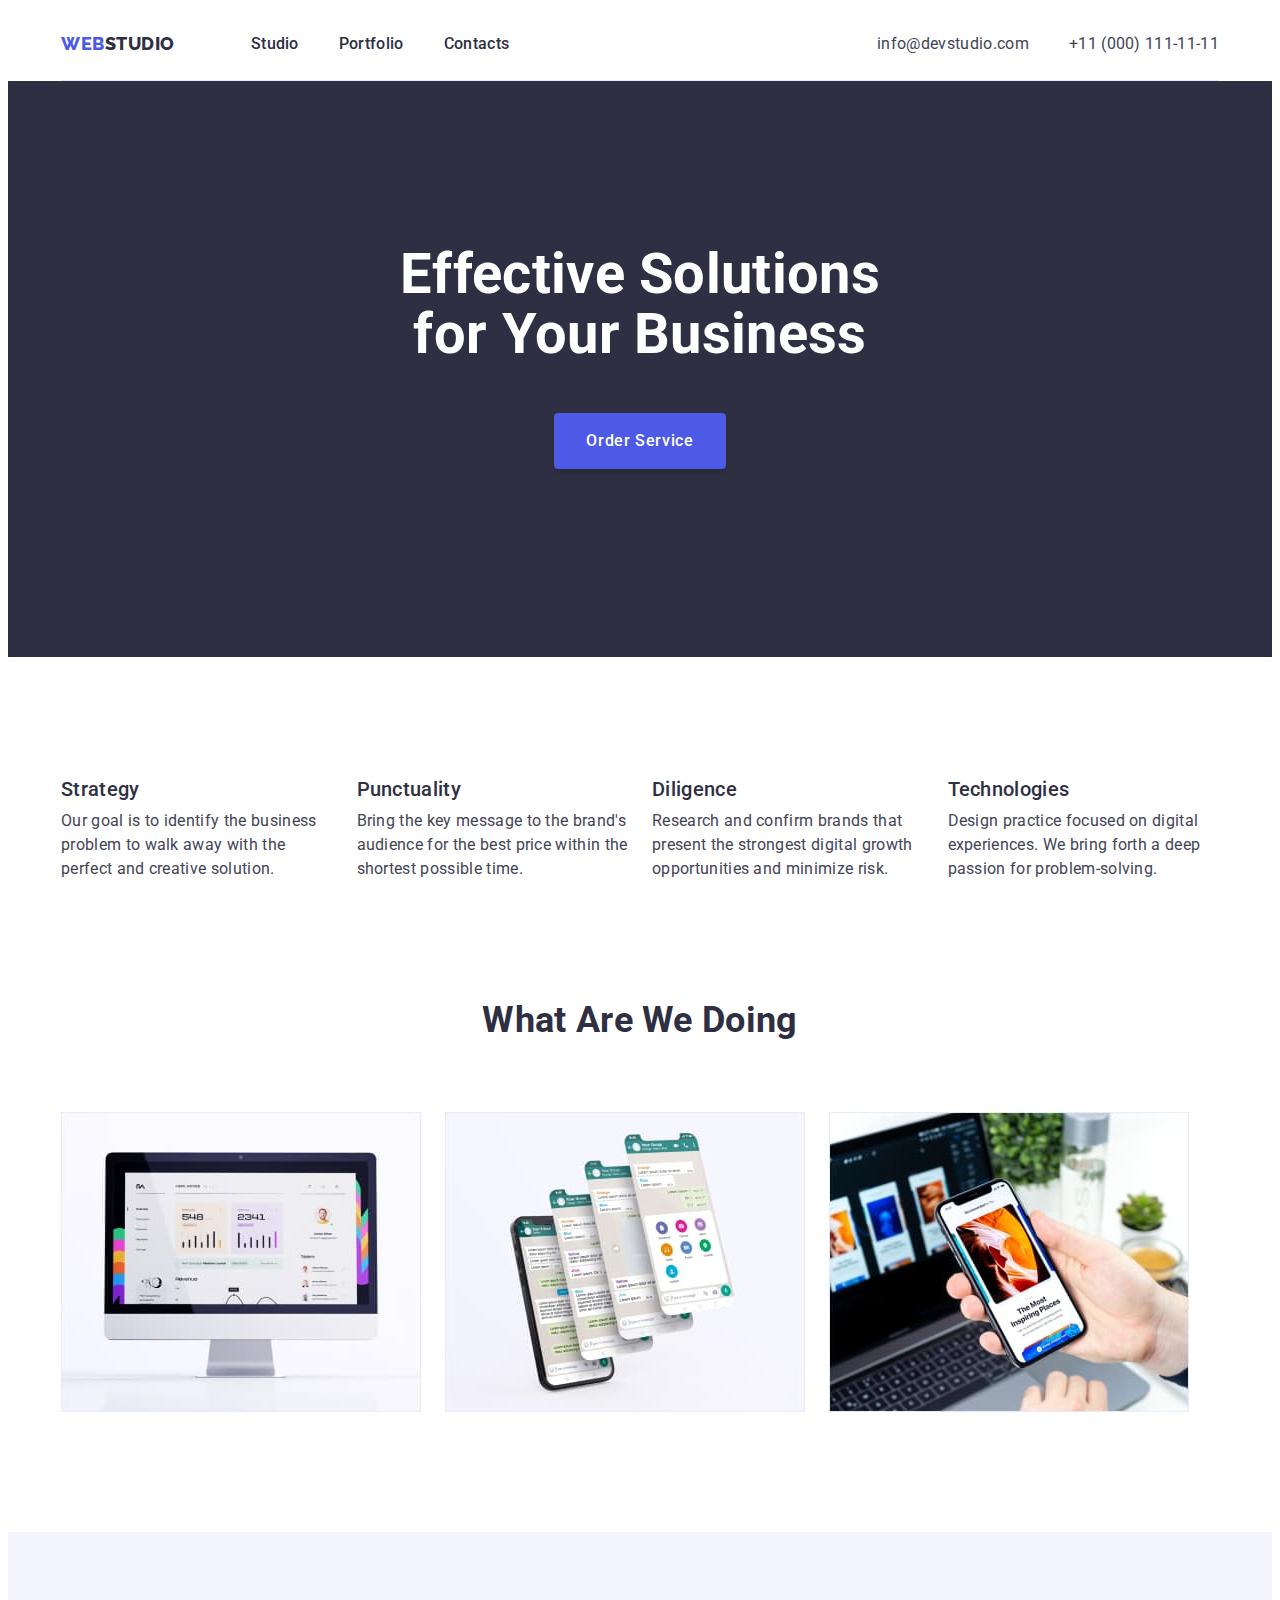
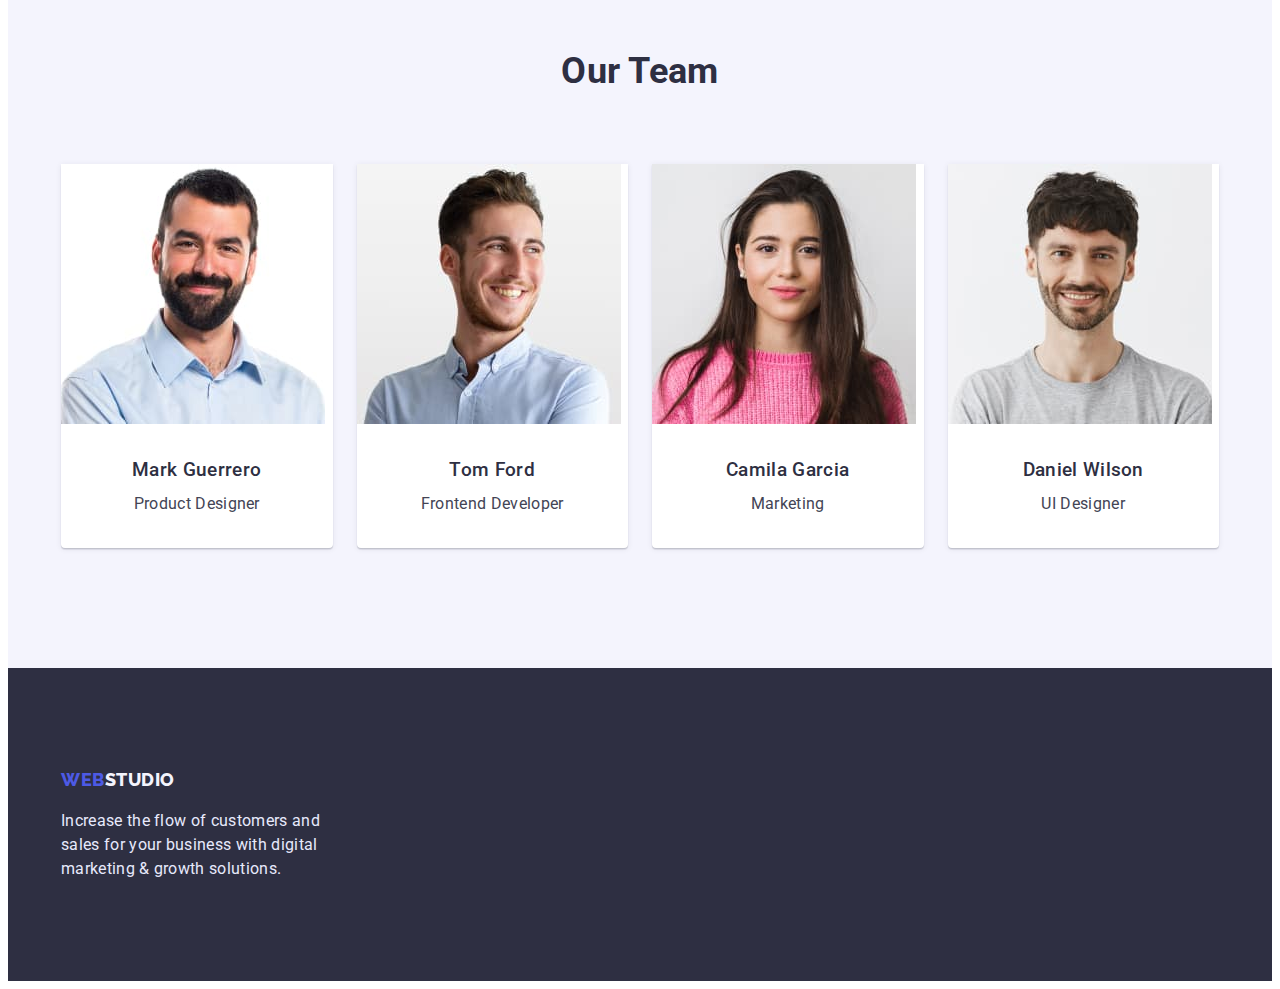
<file: index.html>
<!DOCTYPE html>
<html lang="en">
  <head>
    <meta charset="UTF-8" />
    <meta http-equiv="X-UA-Compatible" content="IE=edge" />
    <meta name="viewport" content="width=device-width, initial-scale=1.0" />
    <title>WebStudio</title>
    <link rel="preconnect" href="https://fonts.googleapis.com" />
    <link rel="preconnect" href="https://fonts.gstatic.com" crossorigin />
    <link
      href="https://fonts.googleapis.com/css2?family=Raleway:wght@800&family=Roboto:wght@400;500;700&display=swap"
      rel="stylesheet"
    />
    <link
      rel="stylesheet"
      href="https://cdnjs.cloudflare.com/ajax/libs/modern-normalize/1.1.0/modern-normalize.min.css"
      integrity="sha512-wpPYUAdjBVSE4KJnH1VR1HeZfpl1ub8YT/NKx4PuQ5NmX2tKuGu6U/JRp5y+Y8XG2tV+wKQpNHVUX03MfMFn9Q=="
      crossorigin="anonymous"
      referrer
      policy="no-referrer"
    />
    <link rel="stylesheet" href="./css/styles.css" />
  </head>
  <body>
    <header class="header">
      <div class="container header-content">
        <nav class="header-nav">
          <a href="./index.html" class="logo-link">
            <span class="logo">Web</span>Studio</a
          >
          <ul class="header-list list">
            <li class="header-item">
              <a href="" class="header-link link">Studio</a>
            </li>
            <li class="header-item">
              <a href="./portfolio.html" class="header-link link">Portfolio</a>
            </li>
            <li class="header-item">
              <a href="" class="header-link link">Contacts</a>
            </li>
          </ul>
        </nav>
        <address class="contacts">
          <ul class="contacts-list list">
            <li class="contacts-item">
              <a href="mailto:info@devstudio.com" class="contacts-link mail"
                >info@devstudio.com</a
              >
            </li>
            <li class="contacts-item">
              <a href="tel:+110001111111" class="contacts-link tel"
                >+11 (000) 111-11-11</a
              >
            </li>
          </ul>
        </address>
      </div>
    </header>
    <main>
      <!-- Hero section-->
      <section class="hero">
        <div class="container hero-container">
          <h1 class="hero-title">Effective Solutions for Your Business</h1>
          <button type="button" class="hero-button button">
            Order Service
          </button>
        </div>
      </section>
      <!-- /Hero section -->
      <!-- Section 1 -->
      <section class="features">
        <div class="container">
          <h2 class="visually-hidden">Webstudio features</h2>
          <ul class="features-list list">
            <li class="features-item">
              <h3 class="features-subtitle">Strategy</h3>
              <p class="features-text">
                Our goal is to identify the business problem to walk away with
                the perfect and creative solution.
              </p>
            </li>
            <li class="features-item">
              <h3 class="features-subtitle">Punctuality</h3>
              <p class="features-text">
                Bring the key message to the brand's audience for the best price
                within the shortest possible time.
              </p>
            </li>
            <li class="features-item">
              <h3 class="features-subtitle">Diligence</h3>
              <p class="features-text">
                Research and confirm brands that present the strongest digital
                growth opportunities and minimize risk.
              </p>
            </li>
            <li class="features-item">
              <h3 class="features-subtitle">Technologies</h3>
              <p class="features-text">
                Design practice focused on digital experiences. We bring forth a
                deep passion for problem-solving.
              </p>
            </li>
          </ul>
        </div>
      </section>
      <!-- /Section 1 -->
      <!-- Section 2 -->
      <section class="work">
        <div class="container">
          <h2 class="work-title title">What are we doing</h2>
          <ul class="work-list list">
            <li class="work-item">
              <img
                src="./images/our-work1.jpg"
                alt="Working"
                width="360"
                height="300"
              />
            </li>
            <li class="work-item">
              <img
                src="./images/our-work1-1.jpg"
                alt="Working"
                width="360"
                height="300"
              />
            </li>
            <li class="work-item">
              <img
                src="./images/our-work1-2.jpg"
                alt="Working"
                width="360"
                height="300"
              />
            </li>
          </ul>
        </div>
      </section>
      <!-- /Section2 -->
      <!-- Section 3 -->
      <section class="team">
        <div class="container">
          <h2 class="team-title title">Our Team</h2>
          <ul class="team-list list">
            <li class="team-item">
              <img
                src="./images/our-team-img.jpg"
                alt="Our Product Designer"
                width="264"
                height="260"
              />
              <div class="team-card">
                <h3 class="team-subtitle">Mark Guerrero</h3>
                <p class="team-text">Product Designer</p>
              </div>
            </li>
            <li class="team-item">
              <img
                src="./images/our-team-img1.jpg"
                alt="Our Frontend Developer"
                width="264"
                height="260"
              />
              <div class="team-card">
                <h3 class="team-subtitle">Tom Ford</h3>
                <p class="team-text">Frontend Developer</p>
              </div>
            </li>
            <li class="team-item">
              <img
                src="./images/our-team-img2.jpg"
                alt="Our Marketer"
                width="264"
                height="260"
              />
              <div class="team-card">
                <h3 class="team-subtitle">Camila Garcia</h3>
                <p class="team-text">Marketing</p>
              </div>
            </li>
            <li class="team-item">
              <img
                src="./images/our-team-img3.jpg"
                alt="Our UI Designer"
                width="264"
                height="260"
              />
              <div class="team-card">
                <h3 class="team-subtitle">Daniel Wilson</h3>
                <p class="team-text">UI Designer</p>
              </div>
            </li>
          </ul>
        </div>
      </section>
      <!-- /Section 3 -->
    </main>
    <!-- Footer -->
    <footer class="footer">
      <div class="container">
        <a href="./index.html" class="logo-link">
          <span class="logo">Web</span>Studio</a
        >
        <p class="footer-text">
          Increase the flow of customers and sales for your business with
          digital marketing & growth solutions.
        </p>
      </div>
    </footer>
    <!-- /Footer -->
  </body>
</html>
</file>
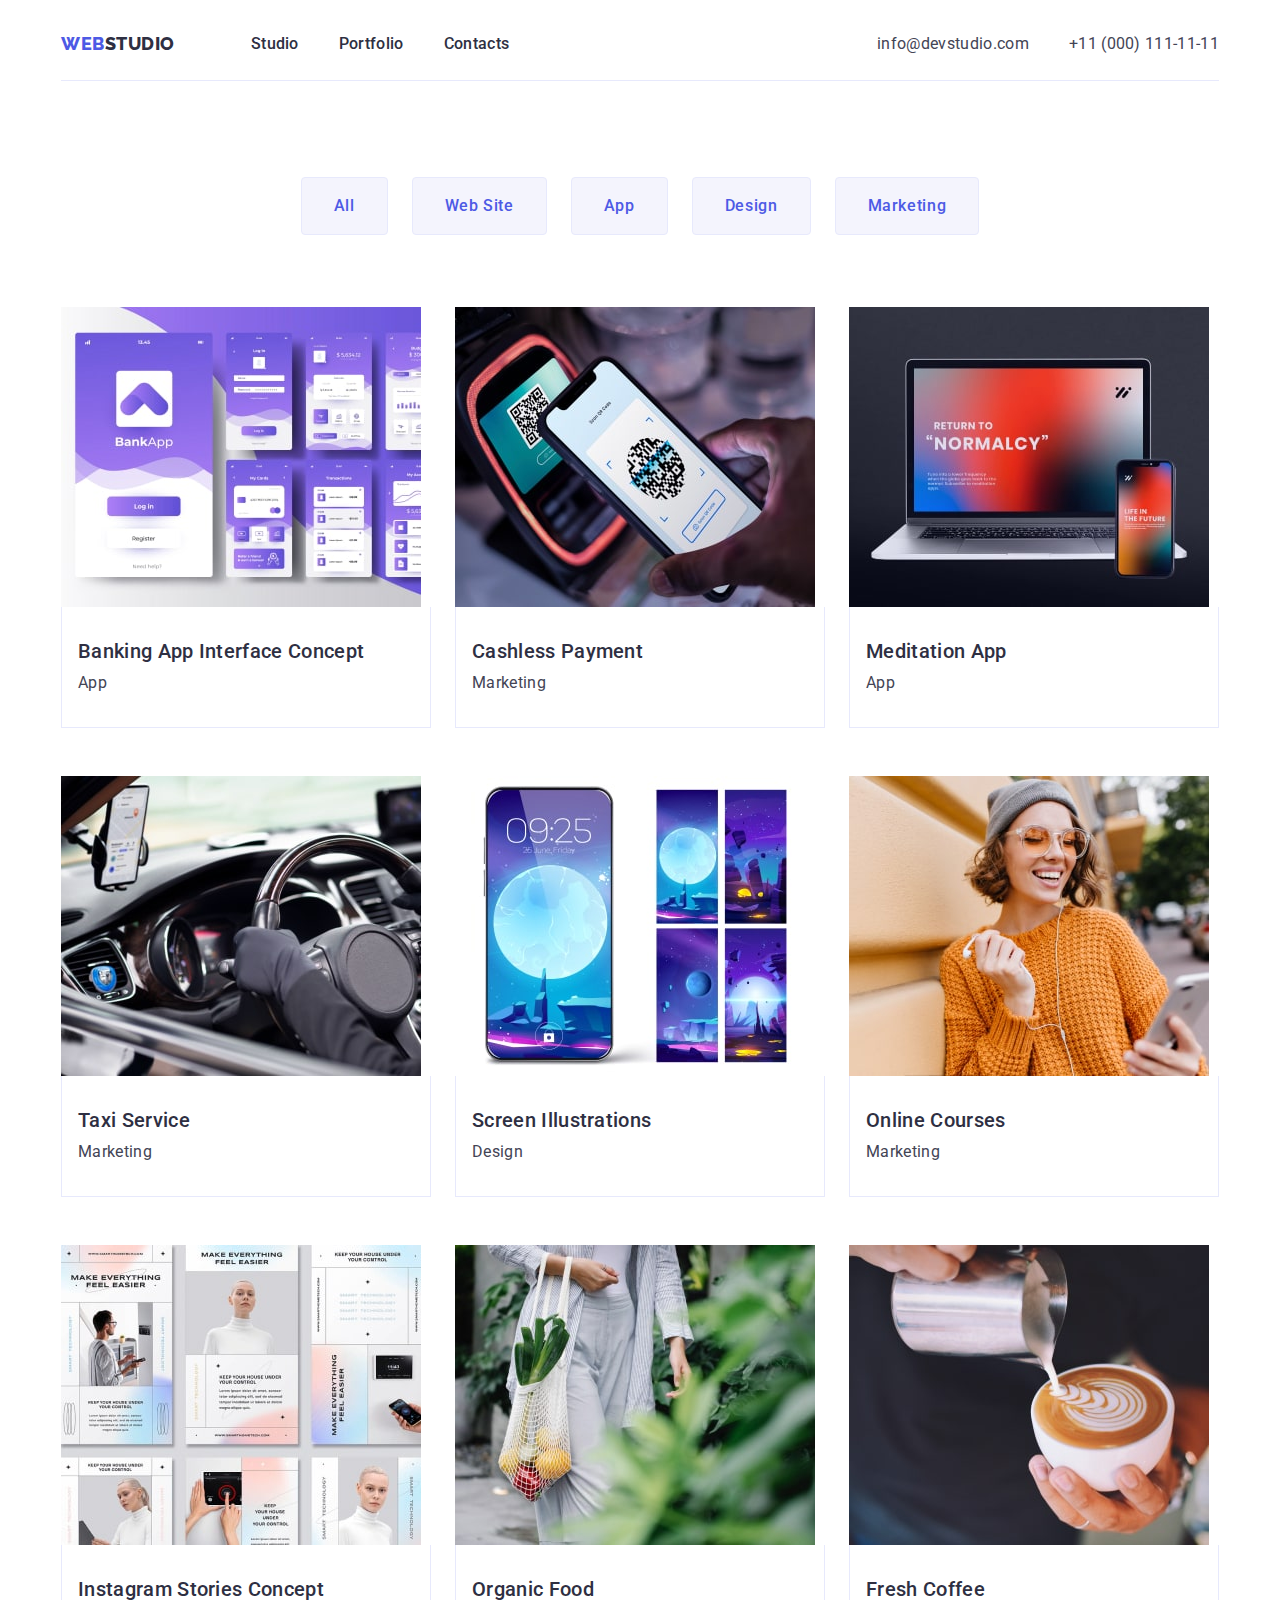
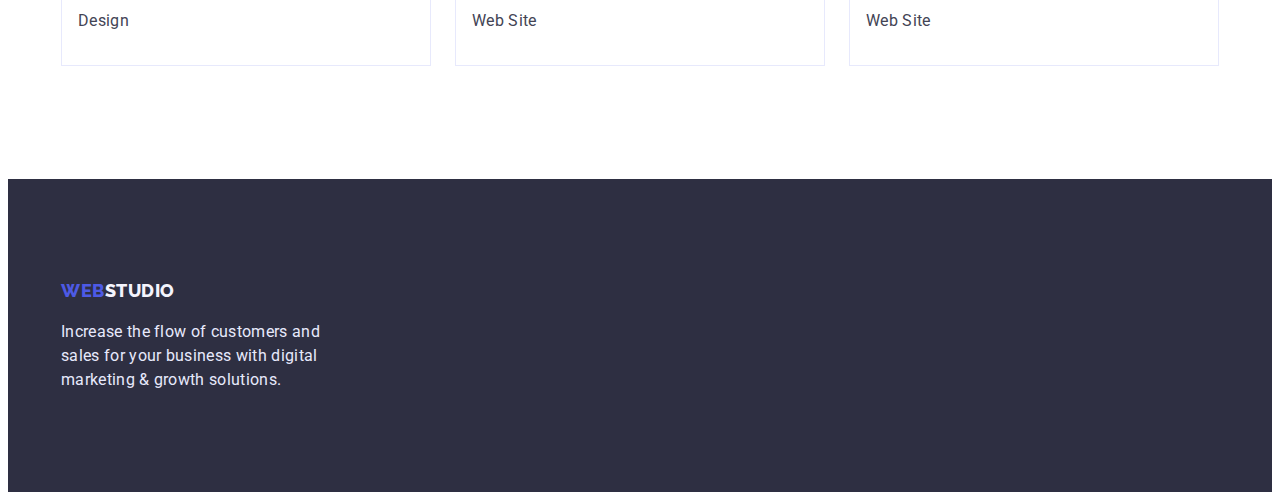
<file: portfolio.html>
<!DOCTYPE html>
<html lang="en">
  <head>
    <meta charset="UTF-8" />
    <meta http-equiv="X-UA-Compatible" content="IE=edge" />
    <meta name="viewport" content="width=device-width, initial-scale=1.0" />
    <title>Portfolio</title>
    <link rel="preconnect" href="https://fonts.googleapis.com" />
    <link rel="preconnect" href="https://fonts.gstatic.com" crossorigin />
    <link
      href="https://fonts.googleapis.com/css2?family=Raleway:wght@800&family=Roboto:wght@400;500;700&display=swap"
      rel="stylesheet"
    />
    <link
      rel="stylesheet"
      href="https://cdnjs.cloudflare.com/ajax/libs/modern-normalize/1.1.0/modern-normalize.min.css"
      integrity="sha512-wpPYUAdjBVSE4KJnH1VR1HeZfpl1ub8YT/NKx4PuQ5NmX2tKuGu6U/JRp5y+Y8XG2tV+wKQpNHVUX03MfMFn9Q=="
      crossorigin="anonymous"
      referrerpolicy="no-referrer"
    />
    <link rel="stylesheet" href="./css/styles.css" />
  </head>
  <body>
    <header class="header">
      <div class="container header-content">
        <nav class="header-nav">
          <a href="./index.html" class="logo-link">
            <span class="logo">Web</span>Studio</a
          >
          <ul class="header-list list">
            <li class="header-item">
              <a href="" class="header-link link">Studio</a>
            </li>
            <li class="header-item">
              <a href="./portfolio.html" class="header-link link">Portfolio</a>
            </li>
            <li class="header-item">
              <a href="" class="header-link link">Contacts</a>
            </li>
          </ul>
        </nav>
        <address class="contacts">
          <ul class="contacts-list list">
            <li class="contacts-item">
              <a href="mailto:info@devstudio.com" class="contacts-link mail"
                >info@devstudio.com</a
              >
            </li>
            <li class="contacts-item">
              <a href="tel:+110001111111" class="contacts-link tel"
                >+11 (000) 111-11-11</a
              >
            </li>
          </ul>
        </address>
      </div>
    </header>
    <!-- main -->
    <main>
      <section class="projects-portfolio">
        <div class="container">
          <h1 class="visually-hidden">Our Projects</h1>
          <ul class="projects-filter list">
            <li class="projets-item">
              <button type="button" class="button projects-btn">All</button>
            </li>
            <li class="projets-item">
              <button type="button" class="button projects-btn">
                Web Site
              </button>
            </li>
            <li class="projets-item">
              <button type="button" class="button projects-btn">App</button>
            </li>
            <li class="projets-item">
              <button type="button" class="button projects-btn">Design</button>
            </li>
            <li class="projets-item">
              <button type="button" class="button projects-btn">
                Marketing
              </button>
            </li>
          </ul>
          <ul class="projects-list list">
            <li class="projects-item">
              <a href="" class="projects-link">
                <img
                  src="./images/our-portfolio1.jpg"
                  alt="Bank app expamle"
                  width="360"
                  height="300"
                />
                <div class="projects-card">
                  <h2 class="projects-subtitle">
                    Banking App Interface Concept
                  </h2>
                  <p class="projects-text">App</p>
                </div>
              </a>
            </li>
            <li class="projects-item">
              <a href="" class="projects-link">
                <img
                  src="./images/our-portfolio2.jpg"
                  alt="Example of mobile cashless payment"
                  width="360"
                  height="300"
                />
                <div class="projects-card">
                  <h2 class="projects-subtitle">Cashless Payment</h2>
                  <p class="projects-text">Marketing</p>
                </div>
              </a>
            </li>
            <li class="projects-item">
              <a href="" class="projects-link">
                <img
                  src="./images/our-portfolio3.jpg"
                  alt="Notebook and mobile with meditation app"
                  width="360"
                  height="300"
                />
                <div class="projects-card">
                  <h2 class="projects-subtitle">Meditation App</h2>
                  <p class="projects-text">App</p>
                </div>
              </a>
            </li>
            <li class="projects-item">
              <a href="" class="projects-link">
                <img
                  src="./images/our-portfolio4.jpg"
                  alt="Driver of taxi with maps on the phone"
                  width="360"
                  height="300"
                />
                <div class="projects-card">
                  <h2 class="projects-subtitle">Taxi Service</h2>
                  <p class="projects-text">Marketing</p>
                </div>
              </a>
            </li>
            <li class="projects-item">
              <a href="" class="projects-link">
                <img
                  src="./images/our-portfolio5.jpg"
                  alt="Design of phone wallpapers "
                  width="360"
                  height="300"
                />
                <div class="projects-card">
                  <h2 class="projects-subtitle">Screen Illustrations</h2>
                  <p class="projects-text">Design</p>
                </div>
              </a>
            </li>
            <li class="projects-item">
              <a href="" class="projects-link">
                <img
                  src="./images/our-portfolio6.jpg"
                  alt="Woman with headphones"
                  width="360"
                  height="300"
                />
                <div class="projects-card">
                  <h2 class="projects-subtitle">Online Courses</h2>
                  <p class="projects-text">Marketing</p>
                </div>
              </a>
            </li>
            <li class="projects-item">
              <a href="" class="projects-link">
                <img
                  src="./images/our-portfolio7.jpg"
                  alt="Examples of stories in Instagram"
                  width="360"
                  height="300"
                />
                <div class="projects-card">
                  <h2 class="projects-subtitle">Instagram Stories Concept</h2>
                  <p class="projects-text">Design</p>
                </div>
              </a>
            </li>
            <li class="projects-item">
              <a href="" class="projects-link">
                <img
                  src="./images/our-portfolio8.jpg"
                  alt="Woman with groseries in mesh bag"
                  width="360"
                  height="300"
                />
                <div class="projects-card">
                  <h2 class="projects-subtitle">Organic Food</h2>
                  <p class="projects-text">Web Site</p>
                </div>
              </a>
            </li>
            <li class="projects-item">
              <a href="" class="projects-link">
                <img
                  src="./images/our-portfolio9.jpg"
                  alt="Latte art in the cup"
                  width="360"
                  height="300"
                />
                <div class="projects-card">
                  <h2 class="projects-subtitle">Fresh Coffee</h2>
                  <p class="projects-text">Web Site</p>
                </div>
              </a>
            </li>
          </ul>
        </div>
      </section>
    </main>
    <!-- /main -->
    <!-- Footer -->
    <footer class="footer">
      <div class="container">
        <a href="./index.html" class="logo-link">
          <span class="logo">Web</span>Studio</a
        >
        <p class="footer-text">
          Increase the flow of customers and sales for your business with
          digital marketing & growth solutions.
        </p>
      </div>
    </footer>
    <!-- /Footer -->
  </body>
</html>
</file>
<file: css/styles.css>
:root {
  --primary-text-color: #434455;
  --title-text-color: #2e2f42;
  --active-color: #404bbf;
  --primary-bg-color: #ffffff;
  --main-margin: 24px;
  --secondary-margin: 8px;
}
body {
  color: var(--primary-text-color);
  background-color: var(--primary-bg-color);
  font-family: Roboto, sans-serif;
  letter-spacing: 0.02em;
  font-size: 16px;
  line-height: 1.5;
}
h1,
h2,
h3,
h4,
h5,
h6,
p {
  margin: 0;
}
ul {
  margin: 0;
  padding: 0;
}
.container {
  width: 1158px;
  margin: 0 auto;
  padding: 0 15px;
  /* outline: 1px solid red; */
}
img {
  display: block;
  max-width: 100%;
  height: auto;
}
.list {
  list-style: none;
}
.button {
  font-family: inherit;
  letter-spacing: 0.04em;
  font-weight: 500;
  font-size: 16px;
  line-height: 1.5;
  cursor: pointer;
}
.title {
  color: var(--title-text-color);
  font-size: 36px;
  line-height: 1.11;
  text-align: center;
  text-transform: capitalize;
}
.visually-hidden {
  position: absolute;
  width: 1px;
  height: 1px;
  margin: -1px;
  border: 0;
  padding: 0;
  white-space: nowrap;
  clip-path: inset(100%);
  clip: rect(0 0 0 0);
  overflow: hidden;
}

/* -------------------Header ---------------*/

.logo {
  color: #4d5ae5;
  text-decoration: none;
}
.logo-link {
  color: var(--title-text-color);
  font-family: Raleway, sans-serif;
  text-decoration: none;
  font-weight: 800;
  font-size: 18px;
  line-height: 1.33;
  letter-spacing: 0.03em;
  text-transform: uppercase;
  margin-right: 76px;
}

.header-content {
  border-bottom: solid rgba(231, 233, 252, 1) 1px;
  display: flex;
  padding: 24px 0;
}
.header-list {
  display: flex;
  gap: 40px;
}
.header-nav {
  display: flex;
  align-items: center;
}
.header-link {
  color: var(--title-text-color);
  text-decoration: none;
  font-weight: 500;
  font-size: 16px;
  line-height: 1.5;
}
.header-link:hover,
.header-link:focus {
  color: var(--active-color);
}
.contacts-list {
  display: flex;
}
.contacts {
  margin-left: auto;
}
.mail {
  margin-right: 40px;
}

.contacts-link {
  color: var(--primary-text-color);
  font-style: normal;
  text-decoration: none;
  font-size: 16px;
  line-height: 1.5;
}
.contacts-link:hover,
.contacts-link:focus {
  color: var(--active-color);
}

/*-------------------- hero section -------------------*/
.hero {
  background-color: #2e2f42;
  padding-top: 164px;
  padding-bottom: 188px;
}
.hero-container {
  display: flex;
  flex-direction: column;
  flex-grow: 1;
  align-items: center;
}
.hero-title {
  color: #ffffff;
  font-size: 56px;
  line-height: 1.07;
  width: 496px;
  margin-bottom: 48px;
  text-align: center;
}
.hero-button {
  color: #ffffff;
  font-weight: 500;
  background-color: #4d5ae5;
  padding: 16px 32px;
  border: transparent;
  box-shadow: 0px 4px 4px rgba(0, 0, 0, 0.15);
  border-radius: 4px;
  min-width: 169px;
}
.hero-button:hover,
.hero-button:focus {
  background-color: #404bbf;
}

/* sections */
/* ---------------------Features---------------------- */
.features {
  padding-top: 120px;
  padding-bottom: 60px;
}
.features-list {
  display: flex;
  gap: 24px;
}
.features-item {
  width: calc((100% - 72px) / 4);
}
.features-subtitle {
  font-weight: 500;
  color: var(--title-text-color);
  font-size: 20px;
  line-height: 1.2;
  margin-bottom: var(--secondary-margin);
}
.features-text {
  min-width: 264px;
}

/*-------------Work section-----------  */
.work {
  padding-top: 60px;
  padding-bottom: 120px;
}
.work-title {
  font-size: 36px;
  line-height: 1.1;
  text-align: center;
  margin-bottom: 72px;
}
.work-list {
  display: flex;
  gap: 24px;
}
/* --------------------------Team section------------------ */
.team {
  padding: 120px 0;
  background-color: #f4f4fd;
}
.team-title {
  font-size: 36px;
  line-height: 1.1;
  text-align: center;
  padding-bottom: 72px;
}
.team-subtitle {
  font-weight: 500;
  color: var(--title-text-color);
  margin-bottom: var(--secondary-margin);
  text-align: center;
}
.team-text {
  text-align: center;
}
.team-item {
  width: calc((100% - 72px) / 3);
  box-shadow: 0px 1px 6px rgba(46, 47, 66, 0.08),
    0px 1px 1px rgba(46, 47, 66, 0.16), 0px 2px 1px rgba(46, 47, 66, 0.08);
  border-radius: 0px 0px 4px 4px;
  background-color: #ffffff;
}
.team-list {
  display: flex;
  gap: 24px;
}
.team-card {
  padding: 32px 0;
}
/* ---------------------footer --------------*/
.footer {
  background-color: #2e2f42;
  padding: 100px 0;
}
.footer .logo-link {
  color: rgba(244, 244, 253, 1);
  margin-right: 0;
}
.footer-text {
  color: #e7e9fc;
  letter-spacing: 0.02em;
  width: 264px;
  margin-top: 16px;
}
/* ----------------Portfolio-------------- */
.projects-portfolio {
  padding-top: 96px;
  padding-bottom: 113px;
}
.projects-button {
  padding-top: 96px;
  padding-bottom: 72px;
}
.projects-btn {
  color: #4d5ae5;
  background-color: #f4f4fd;
  border: 1px solid #e7e9fc;
  border-radius: 4px;
  padding: 16px 32px;
}
.projects-btn:hover,
.projects-btn:focus {
  color: #ffffff;
  background-color: #404bbf;
}

.projects-link {
  text-decoration: none;
}
.projects-filter {
  display: flex;
  flex-direction: row;
  justify-content: center;
  align-items: center;
  gap: 24px;
  margin-bottom: 72px;
}
.projects-list {
  display: flex;
  flex-direction: row;
  flex-wrap: wrap;
  gap: 48px 24px;
  justify-content: center;
}
.projects-subtitle {
  font-weight: 500;
  font-size: 20px;
  line-height: 1.2;
  color: var(--title-text-color);
  margin-bottom: var(--secondary-margin);
}
.projects-card {
  border: 1px solid #e7e9fc;
  border-top: transparent;
  padding: 32px 0 32px 16px;
}
.projects-item {
  width: calc((100% - 48px) / 3);
  text-decoration: none;
}
.projects-text {
  color: var(--primary-text-color);
}
</file>
